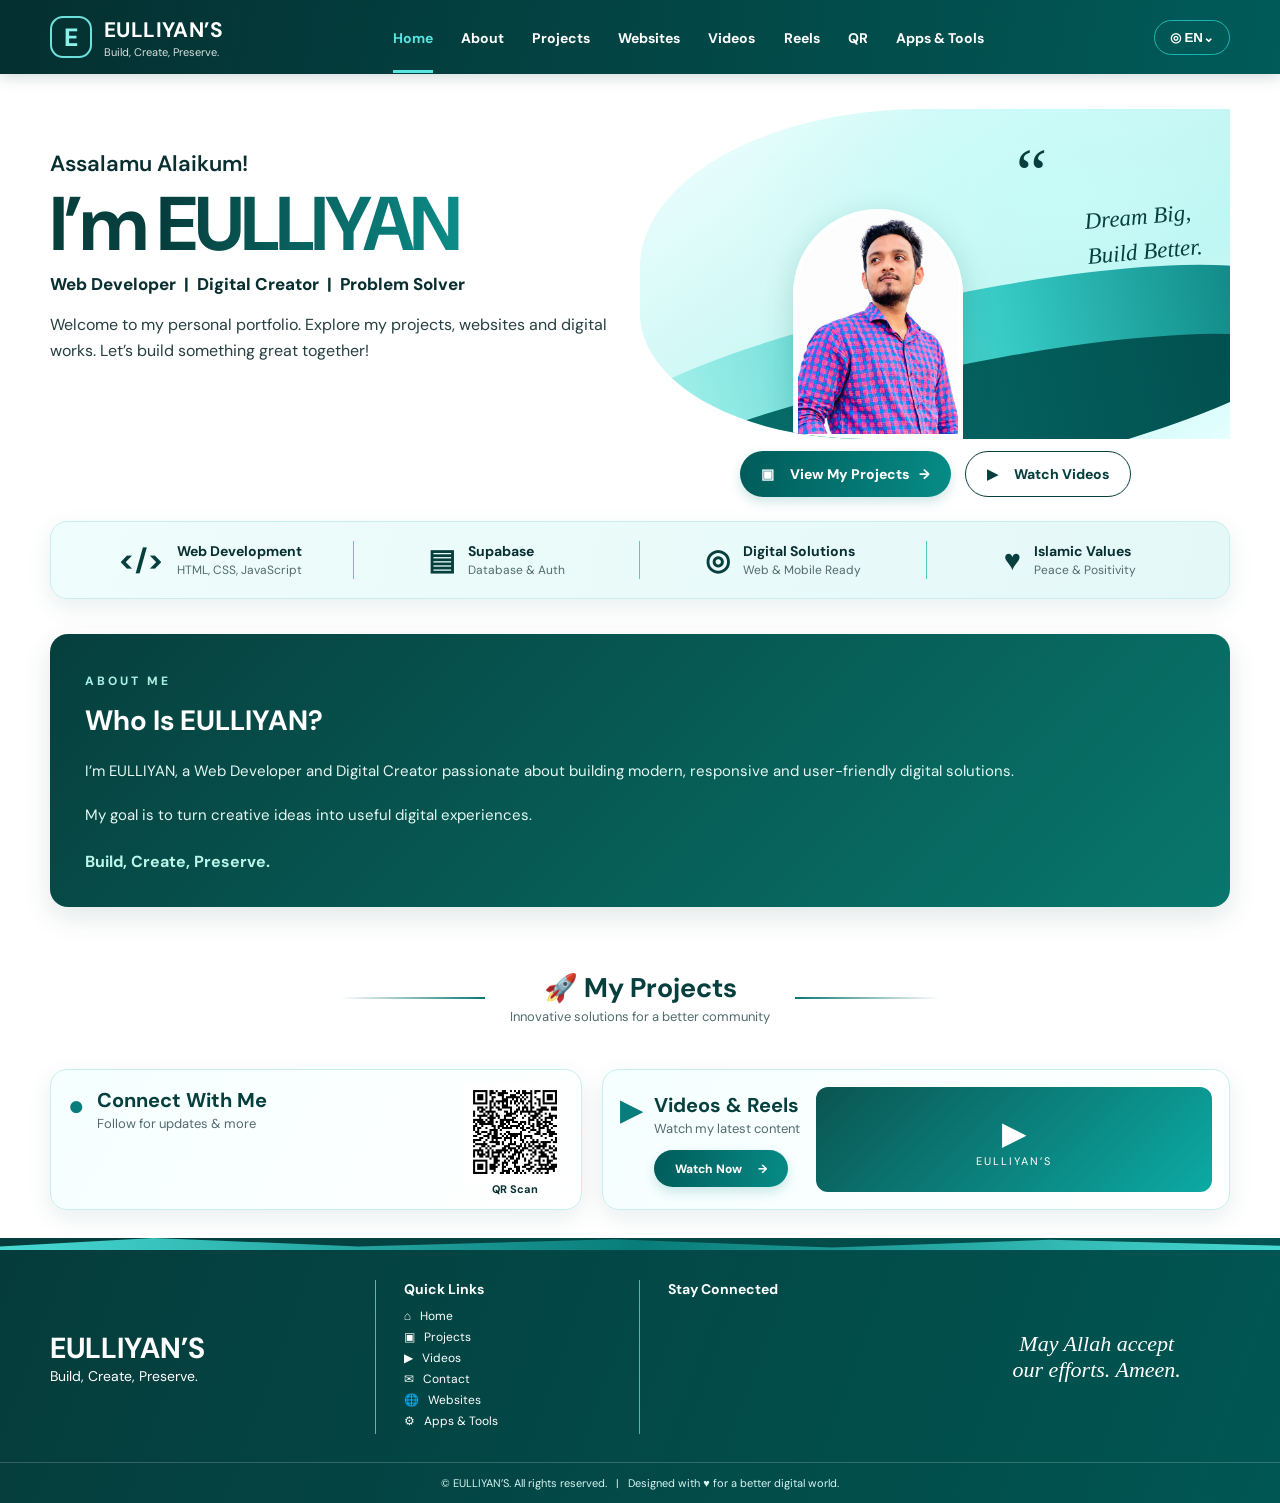
<file: index.html>
<!doctype html>
<html lang="en">
<head>
  <meta charset="utf-8">
  <meta name="viewport" content="width=device-width, initial-scale=1">
  <meta name="theme-color" content="#063f3d">
  <meta name="description" content="EULLIYAN’S — Build, Create, Preserve. Personal portfolio and digital projects.">
  <title>EULLIYAN’S | Personal Portfolio</title>
  <link rel="preconnect" href="https://fonts.googleapis.com">
  <link rel="preconnect" href="https://fonts.gstatic.com" crossorigin>
  <link href="https://fonts.googleapis.com/css2?family=DM+Sans:wght@400;500;600;700;800&display=swap" rel="stylesheet">
  <link rel="stylesheet" href="style.css">
</head>
<body>
  <header class="site-header">
    <a class="brand" href="#home" aria-label="EULLIYAN’S home">
      <span class="brand-mark">E</span>
      <span><strong>EULLIYAN’S</strong><small>Build, Create, Preserve.</small></span>
    </a>
    <button class="menu-toggle" id="menuToggle" aria-label="Open navigation" aria-expanded="false">☰</button>
    <nav class="main-nav" id="mainNav">
      <a class="active" href="#home" data-i18n="home">Home</a>
      <a href="about.html" data-i18n="about">About</a>
      <a href="projects.html" data-i18n="projects">Projects</a>
      <a href="websites.html" data-i18n="websites">Websites</a>
      <a href="videos.html" data-i18n="videos">Videos</a>
      <a href="reels.html" data-i18n="reels">Reels</a>
      <a href="qr.html">QR</a>
      <a href="apps.html">Apps & Tools</a>
    </nav>
    <button class="language-button" type="button" aria-label="Language selector">◎ <span>EN</span>⌄</button>
  </header>

  <main>
    <section class="hero section-wrap" id="home">
      <div class="hero-copy">
        <p class="eyebrow" data-i18n="greeting">Assalamu Alaikum!</p>
        <h1>I’m <span data-profile="displayName">EULLIYAN</span></h1>
        <p class="roles" data-profile="roles" data-i18n="roles">Web Developer&nbsp; | &nbsp;Digital Creator&nbsp; | &nbsp;Problem Solver</p>
        <p class="intro" data-profile="intro" data-i18n="intro">Welcome to my personal portfolio. Explore my projects, websites and digital works. Let’s build something great together!</p>
        
      </div>
      <div class="hero-art" aria-label="Decorative teal gradient waves">
        <div class="quote-mark">“</div>
        <p class="hero-quote" data-i18n="heroQuote">Dream Big,<br>Build Better.</p>
        <div class="portrait-placeholder">
  <img src="eulliyans-profile.png" alt="EULLIYAN Profile Photo">
</div>
      </div>
      <div class="hero-actions">
          <a class="button button-primary" href="#projects">▣ &nbsp; <span data-i18n="viewProjects">View My Projects</span> <span>→</span></a>
          <a class="button button-outline" href="#media">▶ &nbsp; <span data-i18n="watchVideos">Watch Videos</span></a>
        </div>
    </section>

    <section class="skills-strip section-wrap" id="about" aria-label="Skills and values">
  <article><span class="skill-icon">&lt;/&gt;</span><div><strong data-i18n="skillWeb">Web Development</strong><small data-i18n="skillTech">HTML, CSS, JavaScript</small></div></article>
  <article><span class="skill-icon">▤</span><div><strong data-i18n="skillSupabase">Supabase</strong><small data-i18n="skillDatabase">Database &amp; Auth</small></div></article>
  <article><span class="skill-icon">◎</span><div><strong data-i18n="skillSolutions">Digital Solutions</strong><small data-i18n="skillMobile">Web &amp; Mobile Ready</small></div></article>
  <article><span class="skill-icon">♥</span><div><strong data-i18n="skillValues">Islamic Values</strong><small data-i18n="skillPeace">Peace &amp; Positivity</small></div></article>
</section>

    <section class="about-section section-wrap" id="about-me">
      <div class="about-content">
        <span class="about-label" data-i18n="aboutMe">ABOUT ME</span>
<h2 data-i18n="who">Who Is EULLIYAN?</h2>
<p data-profile="bio" data-i18n="bio">
          I’m EULLIYAN, a Web Developer and Digital Creator passionate about building modern, responsive and user-friendly digital solutions.
        </p>
        <p data-i18n="goal">My goal is to turn creative ideas into useful digital experiences.</p>
        <strong data-i18n="motto">Build, Create, Preserve.</strong>
      </div>
    </section>

    
    <section class="projects-section section-wrap" id="projects">
      <div class="section-heading">
        <span></span>
        <div>
          <h2><span>🚀</span> <span data-i18n="myProjects">My Projects</span></h2>
          <p data-i18n="projectSubtitle">Innovative solutions for a better community</p>
        </div>
        <span></span>
      </div>
      <div class="project-grid" id="projectGrid"></div>
    </section>

    <section class="lower-grid section-wrap">
      <section class="connect-card" id="connect">
        <div class="connect-copy">
          <span class="large-icon">●</span>
          <div>
            <h2 data-i18n="connect">Connect With Me</h2>
            <p data-i18n="follow">Follow for updates &amp; more</p>
          </div>
        </div>
        <div class="social-links" id="socialLinks"></div>
        <div class="qr-area">
          <img src="eulliyans-portfolio-qr.png" alt="Portfolio QR" width="100" style="display:block;">
          <small style="display:block; text-align:center;" data-i18n="scanQR">QR Scan</small>
        </div>
      </section>

      <section class="media-card" id="media">
        <div class="media-copy">
          <span class="play-icon">▶</span>
          <div>
            <h2 data-i18n="mediaTitle">Videos &amp; Reels</h2>
            <p data-i18n="mediaSubtitle">Watch my latest content</p>
            <a class="button button-primary" data-link="videos" href="#media">
              <span data-i18n="watchNow">Watch Now</span>&nbsp; →
            </a>
          </div>
        </div>
        <div class="media-preview"><span>▶</span><small>EULLIYAN’S</small></div>
      </section>
    </section>
  </main>

  <footer class="site-footer" id="websites">
    <div class="footer-main section-wrap">
      <div class="footer-brand">
        <strong>EULLIYAN’S</strong>
        <span data-i18n="motto">Build, Create, Preserve.</span>
      </div>
      <div>
        <h3 data-i18n="quickLinks">Quick Links</h3>
        <a href="#home">⌂ &nbsp; <span data-i18n="home">Home</span></a>
        <a href="#projects">▣ &nbsp; <span data-i18n="projects">Projects</span></a>
        <a href="#media">▶ &nbsp; <span data-i18n="videos">Videos</span></a>
        <a href="#connect">✉ &nbsp; <span data-i18n="contact">Contact</span></a>
        <a href="websites.html">🌐 &nbsp; <span data-i18n="websites">Websites</span></a>
        <a href="apps.html">⚙ &nbsp; Apps & Tools</a>
      </div>
      <div>
        <h3 data-i18n="stayConnected">Stay Connected</h3>
        <div class="footer-social" id="footerSocial"></div>
      </div>
      <p class="footer-dua">
        <span data-i18n="duaLine1">May Allah accept</span><br>
        <span data-i18n="duaLine2">our efforts. Ameen.</span>
      </p>
    </div>
    <div class="copyright">
      © <span id="year"></span> EULLIYAN’S.
      <span data-i18n="rights">All rights reserved.</span>
      &nbsp; | &nbsp;
      <span data-i18n="designed">Designed with ♥ for a better digital world.</span>
    </div>
  </footer>

  <script src="data.js"></script>
<script src="https://eulliyans.github.io/eulliyans-language-system/eulliyans-language.js"></script>
<script src="languages/portfolio-dictionary.js"></script>
<script src="script.js"></script>
</body>
</html>
</file>
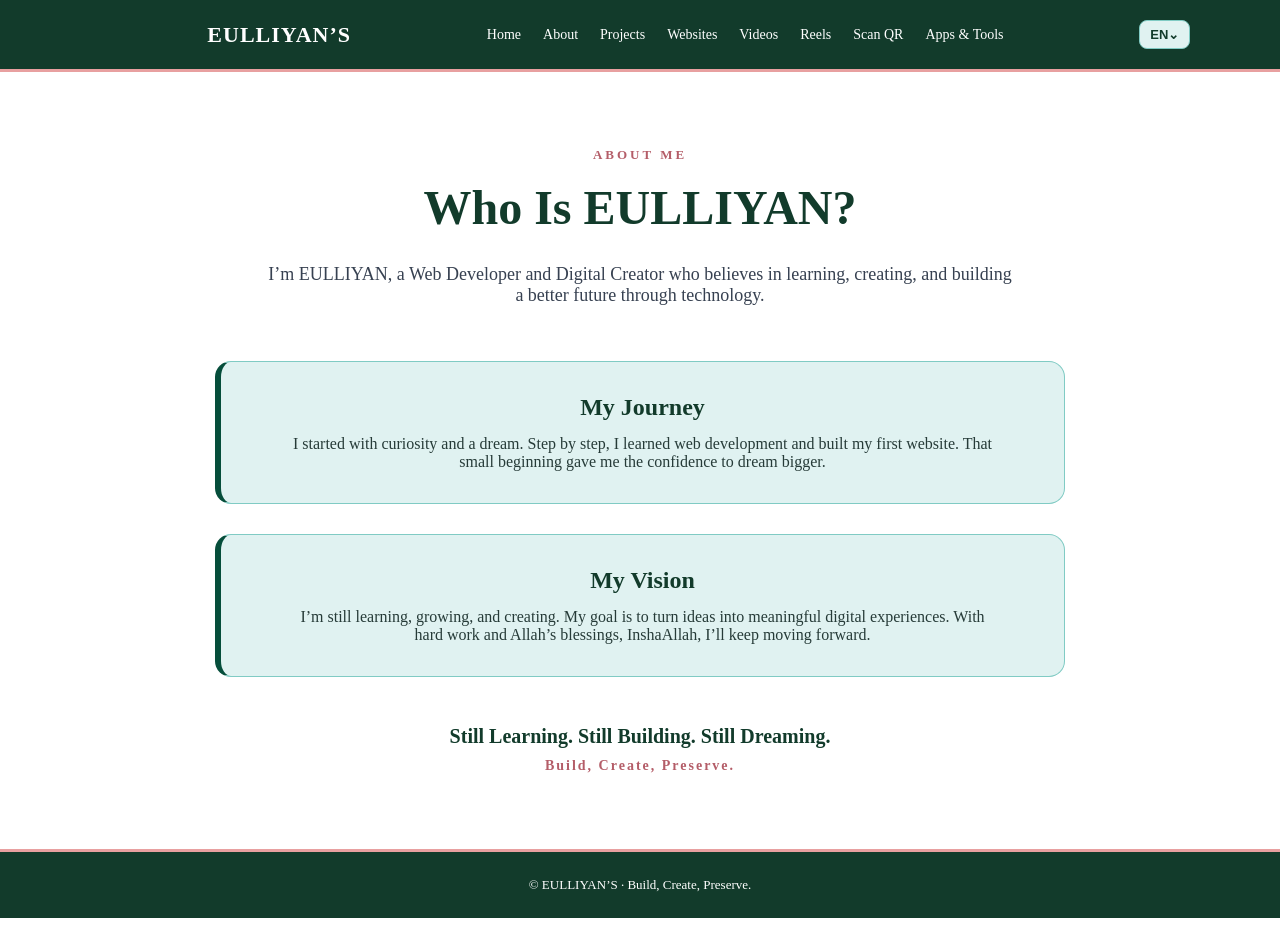
<file: about.html>
<!DOCTYPE html>
<html lang="en" dir="ltr">
<head>
  <!-- =====================================
       01. PAGE INFORMATION
       STATUS: ACTIVE
  ====================================== -->
  <meta charset="UTF-8">
  <meta name="viewport" content="width=device-width, initial-scale=1.0">

  <title>About Me | EULLIYAN</title>

  <meta
    name="description"
    content="Learn about EULLIYAN, a Web Developer and Digital Creator."
  >

  <!-- =====================================
       02. SHARED STYLES
       STATUS: ACTIVE
  ====================================== -->
  <link rel="stylesheet" href="common.css">
</head>

<body>

  <!-- =====================================
       03. SHARED PAGE ROOT
       STATUS: ACTIVE
  ====================================== -->
  <div id="page-root"></div>

  <!-- =====================================
       04. CORE LANGUAGE ENGINE
       STATUS: ACTIVE
  ====================================== -->
  <script src="https://eulliyans.github.io/eulliyans-language-system/eulliyans-language.js"></script>

  <!-- =====================================
       05. PORTFOLIO LANGUAGE DICTIONARY
       STATUS: ACTIVE
  ====================================== -->
  <script src="languages/portfolio-dictionary.js"></script>

  <!-- =====================================
       06. SHARED PAGE SYSTEM
       STATUS: ACTIVE
  ====================================== -->
  <script src="page-system.js"></script>

</body>
</html>
</file>
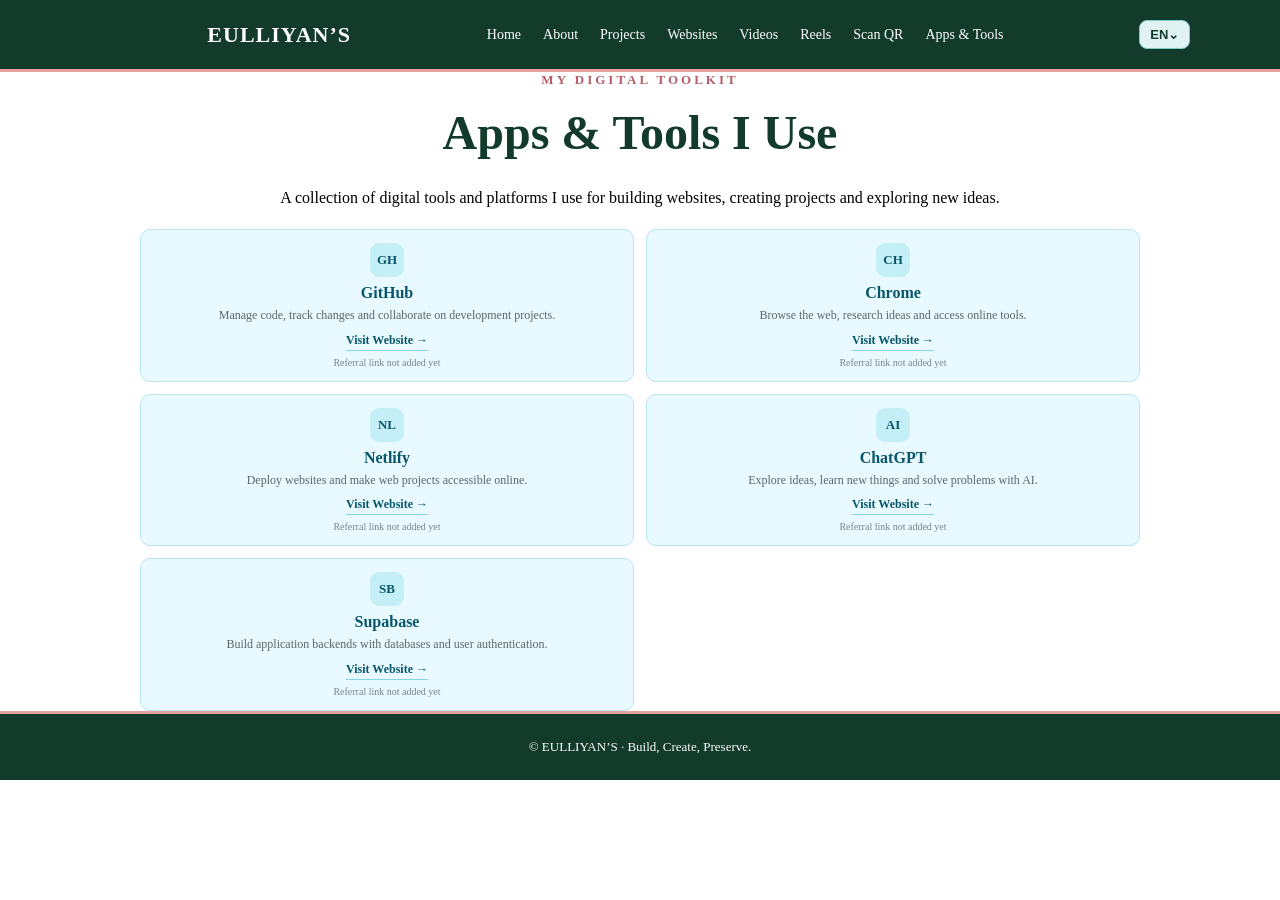
<file: apps.html>
<!DOCTYPE html>
<html lang="en" dir="ltr">
<head>
  <!-- =====================================
       01. PAGE INFORMATION
  ====================================== -->
  <meta charset="UTF-8">
  <meta name="viewport" content="width=device-width, initial-scale=1.0">

  <title>Apps & Tools | EULLIYAN</title>

  <meta
    name="description"
    content="Explore the apps and digital tools used by EULLIYAN."
  >

  <!-- =====================================
       02. SHARED STYLES
  ====================================== -->
  <link rel="stylesheet" href="common.css?v=20261122">
</head>

<body>

  <!-- =====================================
       03. SHARED PAGE ROOT
  ====================================== -->
  <div id="page-root"></div>

  <!-- =====================================
       04. CORE LANGUAGE ENGINE
  ====================================== -->
  <script src="https://eulliyans.github.io/eulliyans-language-system/eulliyans-language.js"></script>

  <!-- =====================================
       05. PORTFOLIO LANGUAGE DICTIONARY
  ====================================== -->
  <script src="languages/portfolio-dictionary.js"></script>

  <!-- =====================================
       06. SHARED PAGE SYSTEM
  ====================================== -->
  <script src="page-system.js"></script>

</body>
</html>
</file>
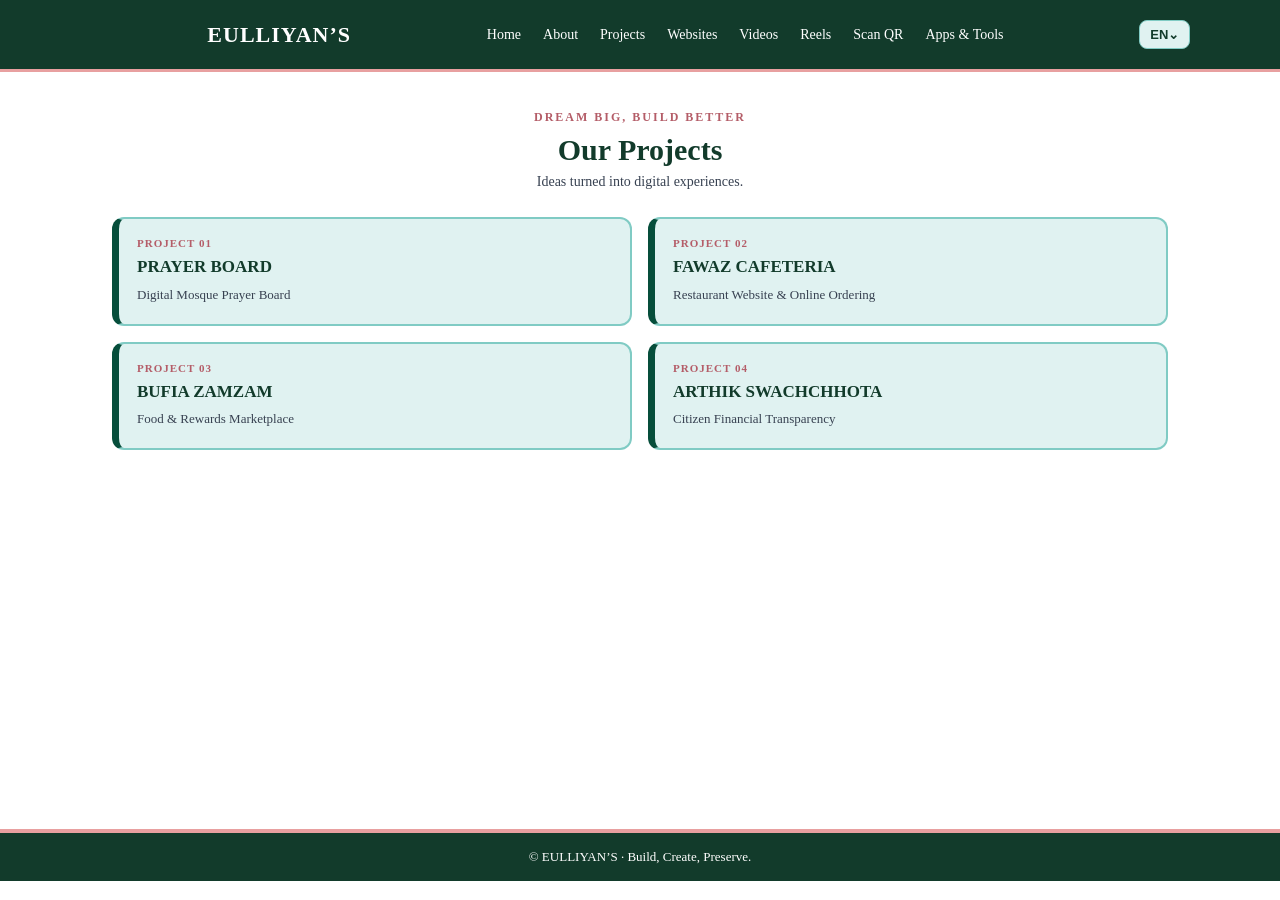
<file: projects.html>
<!DOCTYPE html>
<html lang="en" dir="ltr">
<head>
  <!-- =====================================
       01. PAGE INFORMATION
       STATUS: ACTIVE
  ====================================== -->
  <meta charset="UTF-8">
  <meta name="viewport" content="width=device-width, initial-scale=1.0">

  <title>Our Projects | EULLIYAN’S</title>

  <!-- =====================================
       02. SHARED STYLES
       STATUS: ACTIVE
  ====================================== -->
  <link rel="stylesheet" href="common.css">
</head>

<body>

  <!-- =====================================
       03. SHARED PAGE ROOT
       STATUS: ACTIVE
  ====================================== -->
  <div id="page-root"></div>

  <!-- =====================================
       04. CORE LANGUAGE ENGINE
       STATUS: ACTIVE
  ====================================== -->
  <script src="https://eulliyans.github.io/eulliyans-language-system/eulliyans-language.js"></script>

  <!-- =====================================
       05. PORTFOLIO LANGUAGE DICTIONARY
       STATUS: ACTIVE
  ====================================== -->
  <script src="languages/portfolio-dictionary.js"></script>

  <!-- =====================================
       06. SHARED PAGE SYSTEM
       STATUS: ACTIVE
  ====================================== -->
  <script src="page-system.js"></script>

</body>
</html>
</file>
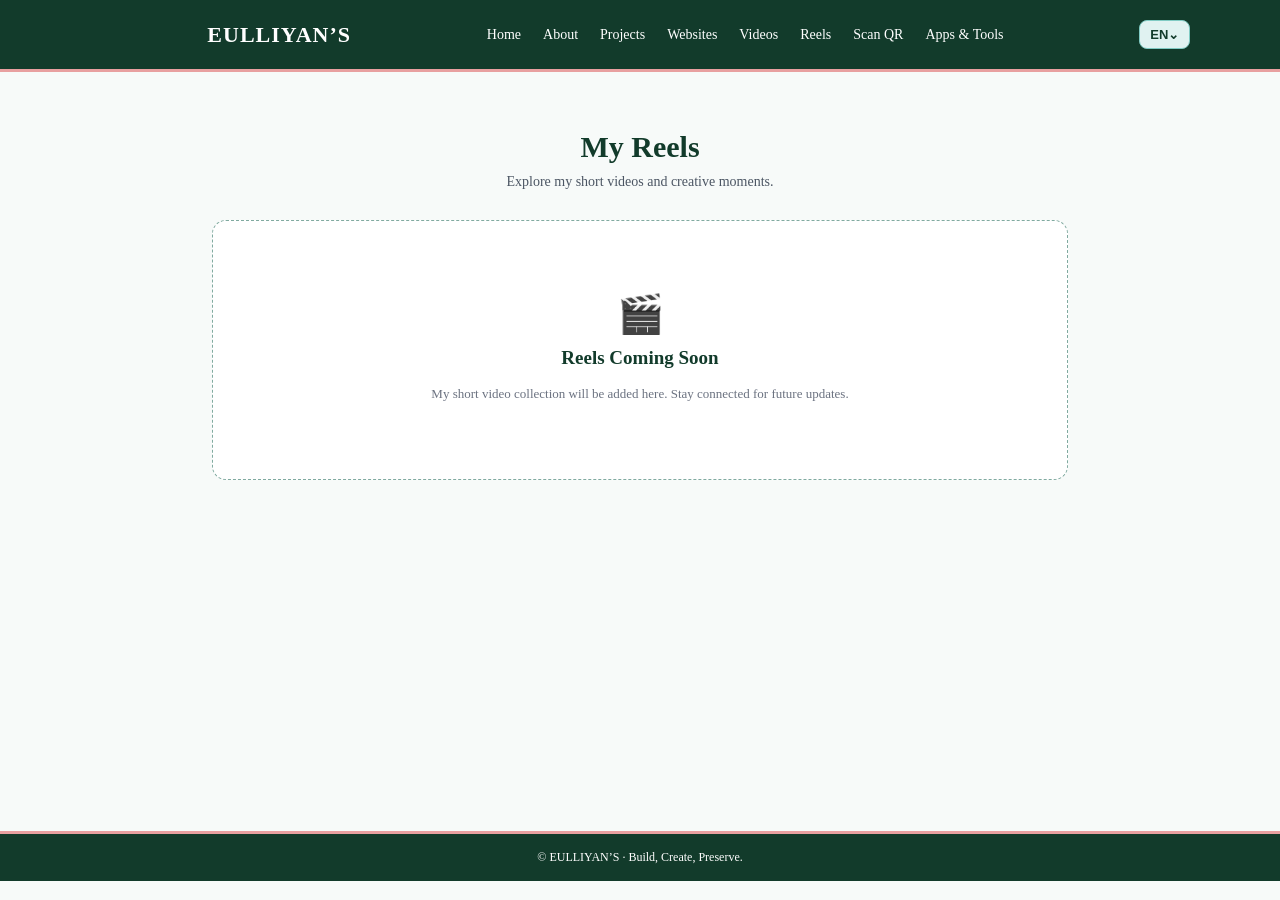
<file: reels.html>
<!DOCTYPE html>
<html lang="en" dir="ltr">
<head>
  <!-- =====================================
       01. PAGE INFORMATION
       STATUS: ACTIVE
  ====================================== -->
  <meta charset="UTF-8">
  <meta name="viewport" content="width=device-width, initial-scale=1.0">

  <title>Reels | EULLIYAN’S</title>

  <!-- =====================================
       02. SHARED STYLES
       STATUS: ACTIVE
  ====================================== -->
  <link rel="stylesheet" href="common.css">
</head>

<body>

  <!-- =====================================
       03. SHARED PAGE ROOT
       STATUS: ACTIVE
  ====================================== -->
  <div id="page-root"></div>

  <!-- =====================================
       04. CORE LANGUAGE ENGINE
       STATUS: ACTIVE
  ====================================== -->
  <script src="https://eulliyans.github.io/eulliyans-language-system/eulliyans-language.js"></script>

  <!-- =====================================
       05. PORTFOLIO LANGUAGE DICTIONARY
       STATUS: ACTIVE
  ====================================== -->
  <script src="languages/portfolio-dictionary.js"></script>

  <!-- =====================================
       06. SHARED PAGE SYSTEM
       STATUS: ACTIVE
  ====================================== -->
  <script src="page-system.js"></script>

</body>
</html>
</file>
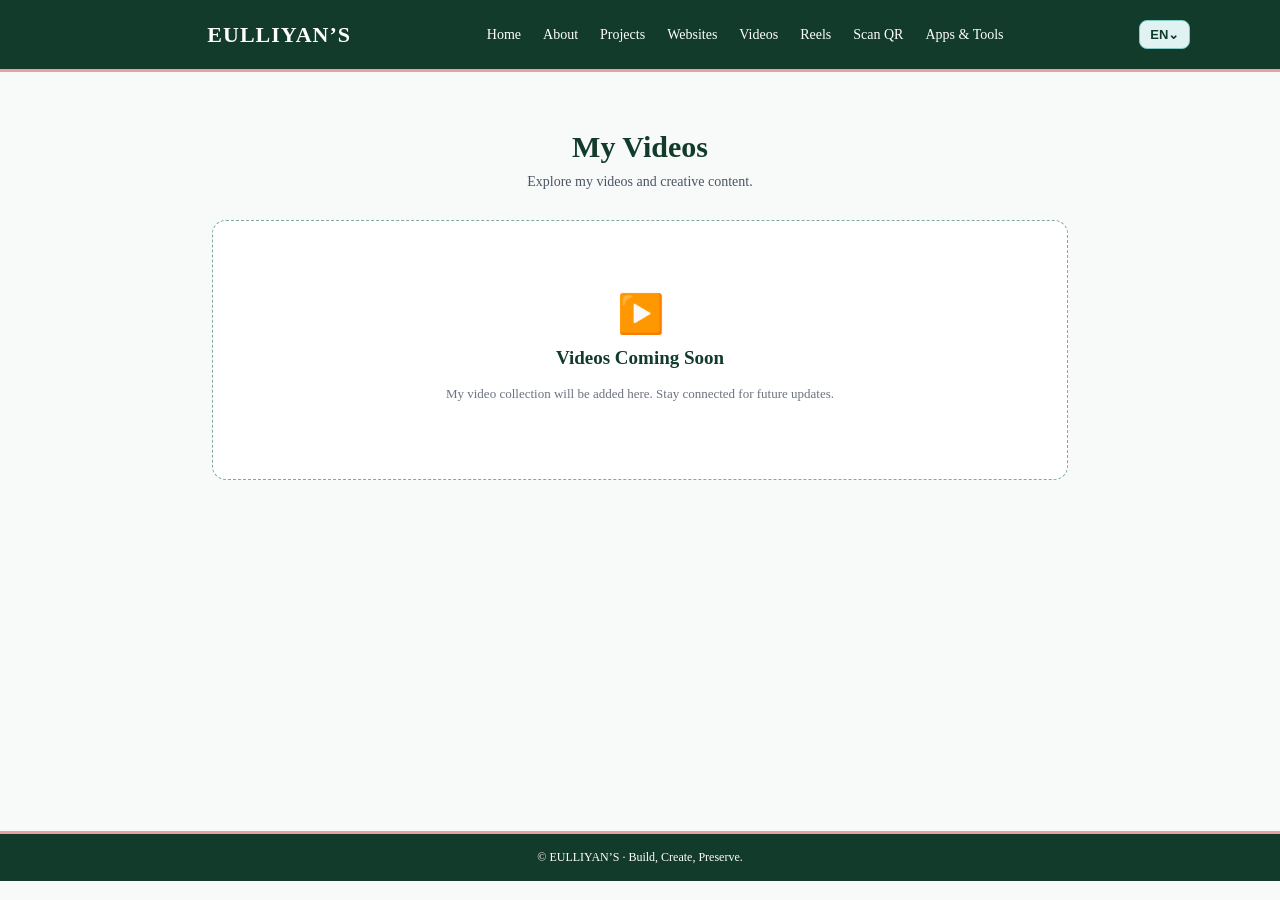
<file: videos.html>
<!DOCTYPE html>
<html lang="en" dir="ltr">
<head>
  <!-- =====================================
       01. PAGE INFORMATION
       STATUS: ACTIVE
  ====================================== -->
  <meta charset="UTF-8">
  <meta name="viewport" content="width=device-width, initial-scale=1.0">

  <title>Videos | EULLIYAN’S</title>

  <!-- =====================================
       02. SHARED STYLES
       STATUS: ACTIVE
  ====================================== -->
  <link rel="stylesheet" href="common.css">
</head>

<body>

  <!-- =====================================
       03. SHARED PAGE ROOT
       STATUS: ACTIVE
  ====================================== -->
  <div id="page-root"></div>

  <!-- =====================================
       04. CORE LANGUAGE ENGINE
       STATUS: ACTIVE
  ====================================== -->
  <script src="https://eulliyans.github.io/eulliyans-language-system/eulliyans-language.js"></script>

  <!-- =====================================
       05. PORTFOLIO LANGUAGE DICTIONARY
       STATUS: ACTIVE
  ====================================== -->
  <script src="languages/portfolio-dictionary.js"></script>

  <!-- =====================================
       06. SHARED PAGE SYSTEM
       STATUS: ACTIVE
  ====================================== -->
  <script src="page-system.js"></script>

</body>
</html>
</file>
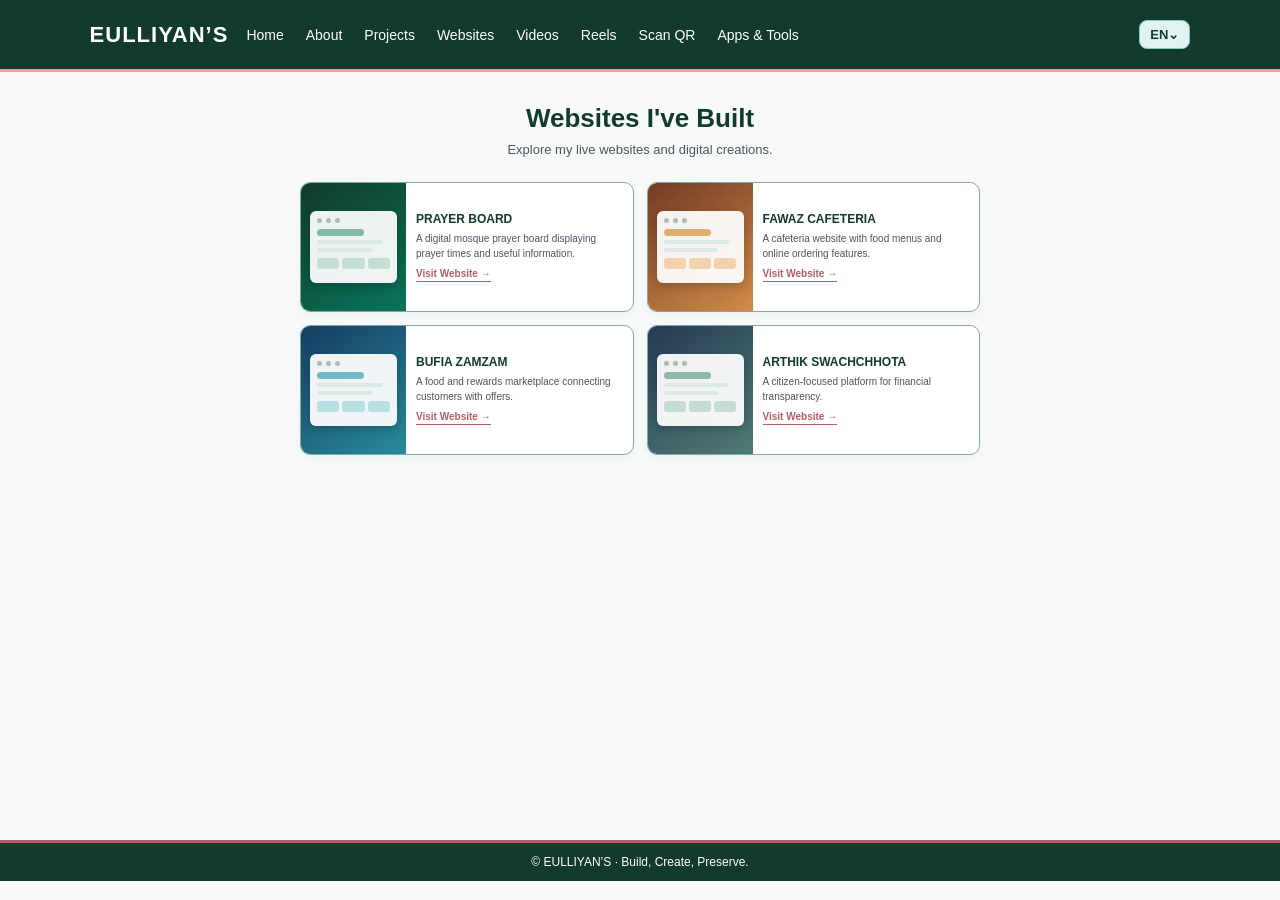
<file: websites.html>
<!DOCTYPE html>
<html lang="en" dir="ltr">
<head>
  <!-- =====================================
       01. PAGE INFORMATION
       STATUS: ACTIVE
  ====================================== -->
  <meta charset="UTF-8">
  <meta name="viewport" content="width=device-width, initial-scale=1.0">

  <title>Websites | EULLIYAN’S</title>

  <!-- =====================================
       02. SHARED STYLES
       STATUS: ACTIVE
  ====================================== -->
  <link rel="stylesheet" href="common.css">
</head>

<body>

  <!-- =====================================
       03. SHARED PAGE ROOT
       STATUS: ACTIVE
  ====================================== -->
  <div id="page-root"></div>

  <!-- =====================================
       04. CORE LANGUAGE ENGINE
       STATUS: ACTIVE
  ====================================== -->
  <script src="https://eulliyans.github.io/eulliyans-language-system/eulliyans-language.js"></script>

  <!-- =====================================
       05. PORTFOLIO LANGUAGE DICTIONARY
       STATUS: ACTIVE
  ====================================== -->
  <script src="languages/portfolio-dictionary.js"></script>

  <!-- =====================================
       06. SHARED PAGE SYSTEM
       STATUS: ACTIVE
  ====================================== -->
  <script src="page-system.js"></script>

</body>
</html>
</file>
<file: style.css>
/* ========================================
   1. ROOT & GLOBAL STYLES
======================================== */

:root {
  --deep: #063f3d;
  --deep-2: #052f30;
  --teal: #087d7b;
  --cyan: #39d5d2;
  --mint: #e9fbfa;
  --ink: #092f31;
  --muted: #526b6c;
  --line: #c9eeee;
  --white: #fff;
  --shadow: 0 8px 24px rgba(5,75,75,.09);
  --radius: 20px;
}

* {
  box-sizing: border-box;
}

html {
  scroll-behavior: smooth;
  scroll-padding-top: 90px;
}

body {
  margin: 0;
  background: #fff;
  color: var(--ink);
  font-family: "DM Sans", Arial, sans-serif;
}

a {
  color: inherit;
  text-decoration: none;
}

.section-wrap {
  width: min(1180px, calc(100% - 52px));
  margin-inline: auto;
}


/* ========================================
   2. HEADER & NAVIGATION
======================================== */

.site-header {
  height: 74px;
  padding: 0 max(26px, calc((100vw - 1180px) / 2));
  display: flex;
  align-items: center;
  justify-content: space-between;
  gap: 24px;
  background: linear-gradient(100deg, var(--deep-2), #005b59);
  color: #fff;
  position: sticky;
  top: 0;
  z-index: 20;
  box-shadow: 0 3px 14px #003b3b30;
}

.brand {
  display: flex;
  align-items: center;
  gap: 12px;
  white-space: nowrap;
}

.brand-mark {
  width: 42px;
  height: 42px;
  border: 2px solid #6de2dd;
  border-radius: 13px;
  display: grid;
  place-items: center;
  font-size: 25px;
  font-weight: 800;
  color: #8af1eb;
}

.brand strong {
  display: block;
  font-size: 21px;
  letter-spacing: .4px;
}

.brand small {
  display: block;
  font-size: 11px;
  opacity: .85;
  margin-top: 1px;
}

.main-nav {
  display: flex;
  align-items: center;
  gap: clamp(13px, 2.2vw, 30px);
}

.main-nav a {
  font-size: 14px;
  font-weight: 700;
  padding: 27px 0 23px;
  border-bottom: 3px solid transparent;
}

.main-nav a:hover,
.main-nav a.active {
  color: #57e5df;
  border-color: #57e5df;
}

.language-button {
  background: transparent;
  color: #fff;
  border: 1px solid #1ab8b4;
  border-radius: 24px;
  padding: 9px 15px;
  font-weight: 700;
  white-space: nowrap;
}

.menu-toggle {
  display: none;
  background: none;
  border: 0;
  color: #fff;
  font-size: 27px;
}


/* ========================================
   3. HOME HERO SECTION
======================================== */

.hero {
  min-height: 365px;
  display: grid;
  grid-template-columns: 1fr 1fr;
  align-items: center;
  position: relative;
  overflow: hidden;
  padding-top: 35px;
  padding-bottom: 24px;
}
.hero > .hero-actions {
  grid-column: 2;
  grid-row: 2;
  justify-content: center;
  align-self: start;
  margin-top: 12px;
}
.hero-copy {
  position: relative;
  z-index: 2;
  padding: 16px 0 30px;
}

.eyebrow {
  font-size: 22px;
  font-weight: 600;
  margin: 0 0 8px;
}

.hero h1 {
  font-size: clamp(48px, 6vw, 76px);
  line-height: 1.02;
  letter-spacing: -3px;
  margin: 0 0 10px;
  color: var(--deep);
}

.hero h1 span {
  background: linear-gradient(90deg, #063c3b, #0c8c88);
  background-clip: text;
  color: transparent;
}

.roles {
  font-size: 17px;
  font-weight: 800;
  margin: 0 0 17px;
}

.intro {
  max-width: 560px;
  line-height: 1.6;
  color: #263f40;
  margin: 0 0 22px;
}

.hero-actions {
  display: flex;
  gap: 14px;
  flex-wrap: wrap;
}


/* ========================================
   4. BUTTONS
======================================== */

.button {
  min-height: 46px;
  padding: 0 21px;
  border-radius: 28px;
  display: inline-flex;
  align-items: center;
  justify-content: center;
  gap: 10px;
  font-size: 14px;
  font-weight: 800;
  transition: .2s;
}

.button:hover {
  transform: translateY(-2px);
  box-shadow: var(--shadow);
}

.button-primary {
  background: linear-gradient(100deg, #005b59, #078c87);
  color: #fff;
  box-shadow: 0 5px 12px #007c7830;
}

.button-outline {
  border: 1.5px solid var(--deep);
  color: var(--deep);
  background: #fff;
}


/* ========================================
   5. HERO PROFILE & QUOTE
======================================== */

.hero-art {
  height: 330px;
  position: relative;
  align-self: stretch;
  border-radius: 48% 0 0 38%;
  background:
    radial-gradient(ellipse at 70% 25%, #c6fbf8 0, transparent 54%),
    linear-gradient(145deg, #f0ffff, #b9f3ef 70%, #e5ffff);
  overflow: hidden;
}

.hero-art:before,
.hero-art:after {
  content: "";
  position: absolute;
  left: -8%;
  width: 120%;
  height: 130px;
  border-radius: 50%;
  transform: rotate(-12deg);
}

.hero-art:before {
  bottom: 12px;
  background: linear-gradient(90deg, #b9f7f2, #35c9c4 60%, #087b79);
}

.hero-art:after {
  bottom: -45px;
  background: linear-gradient(90deg, #0a7774, #004d4c);
  height: 115px;
}

.quote-mark {
  position: absolute;
  right: 31%;
  top: 25px;
  font-size: 70px;
  color: var(--deep);
  font-family: Georgia;
}

.hero-quote {
  position: absolute;
  right: 5%;
  top: 68px;
  z-index: 2;
  font-family: Georgia, serif;
  font-style: italic;
  font-size: 23px;
  line-height: 1.5;
  color: var(--deep);
  transform: rotate(-5deg);
  max-width: 230px;
   white-space: pre-line;
}

.portrait-placeholder {
  position: absolute;
  z-index: 3;
  bottom: 0;
  left: 26%;
  width: 170px;
  height: 230px;
  border-radius: 100px 100px 0 0;
  background: linear-gradient(145deg, #fff, #cce8e7);
  border: 5px solid #fff;
  box-shadow: 0 8px 30px #075b5230;
  display: grid;
  place-items: center;
  color: #4b8582;
  font-weight: 800;
  text-align: center;
  letter-spacing: 2px;
}

.portrait-placeholder img {
  width: 100%;
  height: 100%;
  object-fit: cover;
  object-position: center top;
  border-radius: inherit;
  display: block;
}


/* ========================================
   6. SKILLS SECTION
======================================== */

.skills-strip {
  display: grid;
  grid-template-columns: repeat(4, 1fr);
  background: linear-gradient(100deg, #effdfc, #e4f8f7);
  border: 1px solid var(--line);
  border-radius: 17px;
  padding: 19px 16px;
  box-shadow: var(--shadow);
  position: relative;
  z-index: 4;
}

.skills-strip article {
  display: flex;
  align-items: center;
  justify-content: center;
  gap: 13px;
  padding: 0 12px;
  border-right: 1px solid #52c9c5;
}

.skills-strip article:last-child {
  border: 0;
}

.skill-icon {
  font-size: 29px;
  color: var(--deep);
  font-weight: 800;
}

.skills-strip strong,
.skills-strip small {
  display: block;
}

.skills-strip strong {
  font-size: 14px;
}

.skills-strip small {
  font-size: 12px;
  color: var(--muted);
  margin-top: 2px;
}


/* ========================================
   7. PROJECTS SECTION
======================================== */

.projects-section {
  padding-top: 28px;
  padding-bottom: 24px;
}

.section-heading {
  display: flex;
  align-items: center;
  justify-content: center;
  gap: 25px;
  text-align: center;
  margin-bottom: 18px;
}

.section-heading > span {
  height: 2px;
  width: 145px;
  background: linear-gradient(90deg, transparent, #0b7773);
}

.section-heading > span:last-child {
  transform: rotate(180deg);
}

.section-heading h2 {
  font-size: 27px;
  margin: 0;
  color: var(--deep);
}

.section-heading p {
  font-size: 13px;
  margin: 3px 0 0;
  color: var(--muted);
}

.project-grid {
  display: grid;
  grid-template-columns: repeat(4, minmax(0, 1fr));
  grid-auto-rows: 1fr;
  align-items: stretch;
  gap: 17px;
}

.project-card {
  overflow: hidden;
  border: 1px solid var(--line);
  border-radius: 17px;
  background: linear-gradient(150deg, #fff, #f3fcfb);
  box-shadow: var(--shadow);
  text-align: center;
  display: flex;
  flex-direction: column;
  min-width: 0;
  height: 100%;
}

.project-visual {
  height: 112px;
  background: linear-gradient(135deg, #d7f7f5, #078b87);
  display: grid;
  place-items: center;
  color: #fff;
  font-size: 38px;
  font-weight: 800;
  letter-spacing: 1px;
}

.project-visual span {
  font-size: 13px;
  letter-spacing: 2px;
}

.project-content {
  padding: 8px 12px;
  display: flex;
  flex: 1;
  align-items: center;
  flex-direction: column;
}

.project-content h3 {
  font-size: 16px;
  line-height: 1.25;
  margin: 0 0 5px;
}

.project-content p {
  font-size: 11px;
  color: #385354;
  margin: 0 0 8px;
  min-height: 34px;
  flex: 1;
}

.project-content .button {
  min-height: 37px;
  padding: 0 18px;
  font-size: 12px;
  margin-top: 0;
}


/* ========================================
   8. CONNECT & MEDIA SECTION
======================================== */

.lower-grid {
  display: grid;
  grid-template-columns: 1fr 1.18fr;
  gap: 20px;
  padding: 2px 0 28px;
}

.connect-card,
.media-card {
  min-height: 140px;
  border: 1px solid var(--line);
  border-radius: 17px;
  background: linear-gradient(120deg, #f5ffff, #fff);
  box-shadow: var(--shadow);
  padding: 17px;
  display: flex;
  align-items: center;
  gap: 16px;
}

.connect-card {
  position: relative;
  padding-right: 115px;
  display: block;
}

.connect-copy,
.media-copy {
  display: flex;
  align-items: flex-start;
  gap: 12px;
}

.large-icon,
.play-icon {
  font-size: 28px;
  color: var(--teal);
  font-weight: 800;
}

.connect-card h2,
.media-card h2 {
  font-size: 20px;
  margin: 0 0 2px;
  color: var(--deep);
}

.connect-card p,
.media-card p {
  font-size: 13px;
  color: var(--muted);
  margin: 0 0 13px;
}

.social-links,
.footer-social {
  display: flex;
  gap: 10px;
  flex-wrap: wrap;
}

.social-link {
  width: 36px;
  height: 36px;
  border-radius: 50%;
  display: grid;
  place-items: center;
  background: var(--deep);
  color: #fff;
  font-size: 12px;
  font-weight: 800;
}

.qr-area {
  position: absolute;
  right: 16px;
  top: 12px;
  text-align: center;
}

.qr-placeholder {
  width: 82px;
  height: 82px;
  border: 5px solid #fff;
  outline: 1px solid var(--line);
  background: repeating-conic-gradient(#0a3434 0 25%, #fff 0 50%) 0/12px 12px;
  display: grid;
  place-items: center;
  font-size: 0;
}

.qr-area small {
  font-size: 11px;
  font-weight: 700;
}

.media-card {
  justify-content: space-between;
}

.media-copy {
  min-width: 180px;
}

.media-copy .button {
  min-height: 37px;
  font-size: 12px;
}

.media-preview {
  height: 105px;
  flex: 1;
  min-width: 110px;
  border-radius: 12px;
  background: linear-gradient(135deg, #0a5552, #0caaa4);
  display: flex;
  flex-direction: column;
  align-items: center;
  justify-content: center;
  color: #fff;
}

.media-preview span {
  font-size: 32px;
}

.media-preview small {
  font-size: 11px;
  letter-spacing: 2px;
}


/* ========================================
   9. FOOTER
======================================== */

.site-footer {
  background: linear-gradient(110deg, #053c3b, #005653);
  color: #fff;
  position: relative;
}

.site-footer:before {
  content: "";
  display: block;
  height: 12px;
  background: linear-gradient(90deg, #48d9d3, #087c79, #48d9d3);
  clip-path: polygon(
    0 70%, 12% 0, 28% 70%, 48% 10%,
    65% 80%, 82% 15%, 100% 65%,
    100% 100%, 0 100%
  );
}

.footer-main {
  display: grid;
  grid-template-columns: 1.1fr .7fr 1fr .9fr;
  gap: 28px;
  padding-top: 30px;
  padding-bottom: 28px;
}

.footer-brand {
  display: flex;
  flex-direction: column;
  justify-content: center;
  border-right: 1px solid #50b9b4;
}

.footer-brand strong {
  font-size: 29px;
}

.footer-brand span {
  font-size: 14px;
}

.footer-main h3 {
  font-size: 14px;
  margin: 0 0 10px;
}

.footer-main > div:nth-child(2) a {
  display: block;
  font-size: 12px;
  margin: 5px 0;
}

.footer-main > div:nth-child(3) {
  border-left: 1px solid #50b9b4;
  padding-left: 28px;
}

.footer-dua {
  font-family: Georgia, serif;
  font-style: italic;
  font-size: 22px;
  text-align: center;
  align-self: center;
  margin: 0;
}

.footer-social .social-link {
  background: #087e7a;
  border: 1px solid #6bd8d3;
}

.copyright {
  text-align: center;
  padding: 13px 12px;
  border-top: 1px solid #ffffff30;
  font-size: 11px;
  color: #d8f5f3;
}


/* ========================================
   10. TABLET RESPONSIVE
======================================== */

@media (max-width: 900px) {

  .site-header {
    padding-inline: 22px;
  }

  .main-nav {
    gap: 13px;
  }

  .main-nav a {
    font-size: 12px;
  }

  .language-button {
    padding: 8px 10px;
  }

  .hero h1 {
    font-size: 58px;
  }

  .project-grid {
    grid-template-columns: repeat(2, minmax(0, 1fr));
  }

  .footer-main {
    grid-template-columns: 1fr 1fr;
  }

  .footer-brand,
  .footer-main > div:nth-child(3) {
    border: 0;
    padding: 0;
  }

  .footer-dua {
    text-align: left;
  }
}


/* ========================================
   11. MOBILE RESPONSIVE
======================================== */

@media (max-width: 640px) {

  .section-wrap {
    width: calc(100% - 30px);
  }

  /* Header */

  .site-header {
    height: 66px;
    padding: 0 15px;
    gap: 10px;
  }

  .brand-mark {
    width: 36px;
    height: 36px;
  }

  .brand strong {
    font-size: 17px;
  }

  .brand small {
    font-size: 9px;
  }

  .menu-toggle {
    display: block;
    margin-left: auto;
  }

  .language-button {
    font-size: 12px;
    padding: 7px 9px;
  }

  .main-nav {
    display: none;
    position: absolute;
    top: 66px;
    left: 0;
    right: 0;
    background: #064643;
    padding: 10px 18px 16px;
    box-shadow: 0 10px 18px #002f2e30;
    flex-direction: column;
    align-items: stretch;
    gap: 0;
  }

  .main-nav.open {
    display: flex;
  }

  .main-nav a {
    padding: 11px 5px;
    border-bottom: 1px solid #ffffff20;
    font-size: 14px;
  }


  /* Hero */

  .hero {
    display: block;
    min-height: 0;
    padding-top: 28px;
    padding-bottom: 15px;
  }

  .hero-copy {
    padding: 0 2px 18px;
  }

  .eyebrow {
    font-size: 17px;
  }

  .hero h1 {
    font-size: clamp(43px, 13vw, 61px);
    letter-spacing: -2px;
  }

  .roles {
    font-size: 13px;
    line-height: 1.6;
  }

  .intro {
    font-size: 14px;
    line-height: 1.55;
  }

  .button {
    min-height: 42px;
    padding: 0 15px;
    font-size: 12px;
  }

  .hero-art {
    height: 205px;
    border-radius: 35px;
  }
.hero > .hero-actions {
  justify-content: center;
  margin-top: 12px;
  padding-bottom: 5px;
}
  .portrait-placeholder {
    width: 115px;
    height: 155px;
    left: 5%;
    font-size: 11px;
  }

  .quote-mark {
    right: 34%;
    top: 4px;
    font-size: 50px;
  }

  .hero-quote {
    right: 5%;
    top: 42px;
    font-size: 17px;
  }


  /* Skills */

  .skills-strip {
    grid-template-columns: 1fr 1fr;
    padding: 12px 7px;
    gap: 12px;
  }

  .skills-strip article {
    justify-content: flex-start;
    padding: 5px 8px;
    border-right: 0;
  }

  .skills-strip article:nth-child(odd) {
    border-right: 1px solid #52c9c5;
  }

  .skill-icon {
    font-size: 24px;
  }

  .skills-strip strong {
    font-size: 12px;
  }

  .skills-strip small {
    font-size: 10px;
  }


  /* Projects */

.projects-section {
  padding-top: 24px;
}

.section-heading {
  gap: 10px;
}

.section-heading > span {
  width: 35px;
}

.section-heading h2 {
  font-size: 22px;
}

.section-heading p {
  font-size: 11px;
}

.project-grid {
  grid-template-columns: 1fr 1fr;
  grid-auto-rows: 1fr;
  gap: 11px;
}

.project-visual {
  height: 80px;
  flex-shrink: 0;
}

.project-content {
  padding: 8px 8px;
}

.project-content h3 {
  font-size: 13px;
}

.project-content p {
  font-size: 11px;
  min-height: 30px;
  margin-bottom: 6px;
  flex: 1;
}

.project-content .button {
  font-size: 10px;
  padding: 0 11px;
  min-height: 30px;
}


  /* Connect & Media */

  .lower-grid {
    grid-template-columns: 1fr;
    gap: 12px;
    padding-bottom: 20px;
  }

  .connect-card {
    min-height: 132px;
    padding: 15px 105px 13px 13px;
  }

  .connect-card h2,
  .media-card h2 {
    font-size: 17px;
  }

  .connect-card p,
  .media-card p {
    font-size: 11px;
  }

  .social-links {
    gap: 7px;
  }

  .social-link {
    width: 31px;
    height: 31px;
    font-size: 10px;
  }

  .qr-area {
    right: 12px;
    top: 15px;
  }

  .qr-placeholder {
    width: 75px;
    height: 75px;
  }

  .media-card {
    min-height: 125px;
    padding: 13px;
    gap: 9px;
  }

  .media-copy {
    min-width: 0;
    gap: 8px;
  }

  .media-copy .button {
    font-size: 10px;
    padding: 0 12px;
  }

  .media-preview {
    height: 90px;
  }


  /* Footer */

  .footer-main {
    grid-template-columns: 1fr 1fr;
    gap: 20px;
    padding-top: 24px;
    padding-bottom: 22px;
  }

  .footer-brand strong {
    font-size: 22px;
  }

  .footer-brand span {
    font-size: 11px;
  }

  .footer-main h3 {
    font-size: 12px;
  }

  .footer-main > div:nth-child(2) a {
    font-size: 11px;
  }

  .footer-main > div:nth-child(3) {
    border: 0;
    padding: 0;
  }

  .footer-dua {
    font-size: 17px;
  }

  .copyright {
    font-size: 9px;
    line-height: 1.6;
  }
}


/* ========================================
   12. SMALL MOBILE RESPONSIVE
======================================== */

@media (max-width: 360px) {

  .brand strong {
    font-size: 15px;
  }

  .language-button {
    font-size: 10px;
  }

  .hero-actions {
    gap: 8px;
  }

  .button {
    padding: 0 11px;
  }

  .project-grid {
    gap: 8px;
  }

  .project-content h3 {
    font-size: 12px;
  }
}


/* ========================================
   13. ABOUT ME SECTION
======================================== */

.about-section {
  margin-top: 35px;
  margin-bottom: 35px;
}

.about-content {
  background: linear-gradient(135deg, #063f3d, #08776d);
  color: #ffffff;
  padding: 35px;
  border-radius: 18px;
  box-shadow: 0 10px 28px rgba(6, 63, 61, 0.12);
}

.about-label {
  color: #a9eee2;
  font-size: 12px;
  font-weight: 800;
  letter-spacing: 3px;
}

.about-content h2 {
  font-size: 28px;
  margin: 12px 0 18px;
}

.about-content p {
  font-size: 15px;
  line-height: 1.9;
  margin-bottom: 14px;
  color: #e5f7f3;
}

.about-content strong {
  display: inline-block;
  margin-top: 8px;
  color: #baf5e9;
}

@media (max-width: 640px) {

  .about-content {
    padding: 24px;
  }

  .about-content h2 {
    font-size: 23px;
  }
}


/* ========================================
   14. RTL / ARABIC CONNECT SECTION FIX
======================================== */

html[dir="rtl"] .connect-card {
  display: grid !important;
  grid-template-columns: minmax(0, 1fr) 90px !important;
  grid-template-areas:
    "content qr"
    "social qr" !important;
  direction: ltr !important;
  gap: 8px 12px !important;
  padding: 15px !important;
}

html[dir="rtl"] .connect-copy {
  grid-area: content;
  direction: rtl;
}

html[dir="rtl"] .connect-card .social-links {
  grid-area: social;
  direction: rtl;
  justify-content: flex-start;
  gap: 7px;
}

html[dir="rtl"] .connect-card .qr-area {
  grid-area: qr;
  position: static !important;
  width: 90px;
  display: flex;
  flex-direction: column;
  align-items: center;
  justify-content: center;
}

html[dir="rtl"] .connect-card .qr-area img {
  width: 82px;
  height: 82px;
  object-fit: contain;
}

@media (max-width: 640px) {

  html[dir="rtl"] .connect-card {
    grid-template-columns: minmax(0, 1fr) 85px !important;
  }
}
</file>
<file: common.css>
/* ========================================
   EULLIYAN'S PORTFOLIO
   COMMON DESIGN SYSTEM
======================================== */

/* 1. GLOBAL */
* {
  margin: 0;
  padding: 0;
  box-sizing: border-box;
}

/* SHARED PAGE & FOOTER POSITION */

body.about-page,
body.projects-page,
body.websites-page,
body.videos-page,
body.reels-page,
body.qr-page {
  min-height: 100vh;
  display: flex;
  flex-direction: column;
}

.about-page main,
.projects-page main,
.websites-page main,
.videos-page main,
.reels-page main,
.qr-page main {
  flex: 1;
}

.about-page footer,
.projects-page footer,
.websites-page footer,
.videos-page footer,
.reels-page footer,
.qr-page footer {
  margin-top: auto;
  margin-bottom: 19px;
}

/* 2. HEADER */
header {
  width: 100%;
  padding: 20px 7%;
  display: flex;
  justify-content: center;
  align-items: center;
  flex-wrap: wrap;
  gap: 18px;
  background: #123b2b;
  border-bottom: 3px solid #e8a0a0;
}

/* 3. LOGO */
.logo,
.brand {
   margin: 0 auto;
  color: #ffffff;
  font-size: 22px;
  font-weight: bold;
  text-decoration: none;
  letter-spacing: 1px;
}

/* 4. NAVIGATION */
nav,
.main-nav {
  display: flex;
  align-items: center;
  gap: 22px;
  flex-wrap: wrap;
}

nav a,
.main-nav a {
  color: #ffffff;
  text-decoration: none;
  font-size: 14px;
  transition: color 0.2s;
}

nav a:hover,
.main-nav a:hover {
  color: #f3aaaa;
}

/* ========================================
   5. LANGUAGE POSITION CONTROL
   EDIT THIS SECTION TO MOVE LANGUAGE
======================================== */

.languages,
.language {
  position: relative;
  margin-left: auto;
}

/* LANGUAGE BUTTON */
.language-toggle,
.language-button,
.language > button {
  background: #e0f2f1;
  color: #123b2b;
  border: 1px solid #80cbc4;
  padding: 6px 10px;
  border-radius: 8px;
  cursor: pointer;
  font-size: 13px;
  font-weight: bold;
}

/* LANGUAGE DROPDOWN */
.language-menu {
  display: none;
  position: absolute;
  top: 38px;
  right: 0;
  min-width: 115px;
  background: #ffffff;
  border: 1px solid #80cbc4;
  border-radius: 8px;
  overflow: hidden;
  box-shadow: 0 5px 15px rgba(0,0,0,.12);
  z-index: 100;
}

.language-menu.show {
  display: block;
}

.language-menu button {
  display: block;
  width: 100%;
  padding: 8px 12px;
  border: none;
  background: #ffffff;
  color: #123b2b;
  text-align: left;
  font-size: 13px;
  cursor: pointer;
}

.language-menu button:hover,
.language-menu button.active {
  background: #e0f2f1;
  color: #064e3b;
  font-weight: bold;
}

/* 6. COMMON PAGE TITLES */
.eyebrow {
  color: #b45d68;
  font-size: 13px;
  font-weight: bold;
  letter-spacing: 3px;
  margin-bottom: 14px;
}

h1 {
  color: #123b2b;
  font-size: clamp(32px, 6vw, 48px);
  line-height: 1.3;
  margin-bottom: 25px;
}

/* 7. COMMON FOOTER */
footer {
  text-align: center;
  padding: 25px 15px;
  background: #123b2b;
  border-top: 3px solid #e8a0a0;
  color: #ffffff;
  font-size: 13px;
}

/* 8. RTL SUPPORT */
html[dir="rtl"] .eyebrow {
  letter-spacing: 0;
}

/* RTL LANGUAGE DROPDOWN — KEEP INSIDE THE BUTTON BOX */
html[dir="rtl"] .language-menu {
  right: 0;
  left: auto;
}

/* ========================================
   9. MOBILE DESIGN
======================================== */

@media (max-width: 600px) {
  .about-page header,
.projects-page header,
.videos-page header,
.reels-page header,
.qr-page header {
  direction: ltr;
}
  header {
    display: grid;
    grid-template-columns: 1fr auto 1fr;
    justify-content: initial;
    align-items: center;
    gap: 10px;
    padding: 12px 10px;
  }

  .logo,
.brand {
  grid-column: 2;
   grid-row: 1;
  justify-self: center;
  font-size: 17px;
}

  nav,
  .main-nav {
    grid-column: 1 / -1;
    grid-row: 2;
    display: flex;
    justify-content: center;
    align-items: center;
    flex-wrap: nowrap;
    gap: clamp(7px, 2.2vw, 13px);
    width: 100%;
  }

  nav a,
  .main-nav a {
    font-size: clamp(10px, 2.8vw, 12px);
    white-space: nowrap;
  }

  .languages,
.language {
  grid-column: 3;
  grid-row: 1;
  justify-self: right;
  margin-left: 0;
}

  .language-toggle,
  .language-button,
  .language > button {
    padding: 5px 7px;
    font-size: 11px;
  }

  footer {
    padding: 14px 10px;
    font-size: 11px;
  }
}

/* ========================================
   10. ABOUT PAGE DESIGN
======================================== */

.about-page main {
  max-width: 900px;
  margin: auto;
  padding: 75px 25px;
  text-align: center;
}

.about-page .intro {
  max-width: 750px;
  margin: 0 auto 55px;
  color: #374151;
  font-size: 18px;
}

.about-page .section {
  margin-bottom: 30px;
  padding: 32px 28px;
  background: #e0f2f1;
  border: 1px solid #80cbc4;
  border-inline-start: 6px solid #064e3b;
  border-radius: 16px;
}

.about-page .section h2 {
  color: #123b2b;
  font-size: 24px;
  margin-bottom: 14px;
}

.about-page .section p {
  max-width: 700px;
  margin: auto;
  color: #263b38;
  font-size: 16px;
}

.about-page .motto {
  text-align: center;
  color: #123b2b;
  font-size: 20px;
  font-weight: bold;
  margin-top: 48px;
}

.about-page .tagline {
  text-align: center;
  color: #b45d68;
  margin-top: 10px;
  font-size: 14px;
  letter-spacing: 2px;
  font-weight: bold;
}

/* ABOUT PAGE MOBILE */
@media (max-width: 600px) {
  .about-page main {
    padding: 28px 14px;
  }

  .about-page .intro {
    font-size: 14px;
    line-height: 1.5;
    margin-bottom: 18px;
  }

  .about-page .section {
    padding: 15px 13px;
    margin-bottom: 13px;
    border-radius: 11px;
    border-inline-start-width: 4px;
  }

  .about-page .section h2 {
    font-size: 18px;
    margin-bottom: 6px;
  }

  .about-page .section p {
    font-size: 13px;
    line-height: 1.5;
  }

  .about-page .motto {
    font-size: 15px;
    margin-top: 20px;
    line-height: 1.4;
  }

  .about-page .tagline {
    font-size: 11px;
    margin-top: 5px;
  }
}


/* PROJECTS CONTENT */

.projects-page main {
  flex: 1;
  width: 100%;
  max-width: 1100px;
  margin: 0 auto;
  padding: 38px 22px 45px;
}

.projects-page .heading {
  display: block;
  width: 100%;
  text-align: center;
  margin-bottom: 27px;
}

.projects-page .heading small {
  display: block;
  color: #b45d68;
  font-weight: bold;
  letter-spacing: 2px;
  font-size: 12px;
}

.projects-page .heading h1 {
  color: #123b2b;
  font-size: 30px;
  line-height: 1.3;
  margin: 5px 0;
}

.projects-page .heading p {
  color: #374151;
  font-size: 14px;
}

.projects-page .projects-grid {
  display: grid;
  width: 100%;
  grid-template-columns: repeat(2, minmax(0, 1fr));
  gap: 16px;
}

.projects-page .project-box {
  display: block;
  width: 100%;
  min-width: 0;
  padding: 18px;
  background: #e0f2f1;
  border: 2px solid #80cbc4;
  border-inline-start: 7px solid #064e3b;
  border-radius: 12px;
  overflow-wrap: anywhere;
  transition: transform .2s, box-shadow .2s;
}

.projects-page .project-box:hover {
  transform: translateY(-2px);
  box-shadow: 0 5px 13px rgba(18,59,43,.12);
}

.projects-page .project-number {
  display: block;
  color: #b45d68;
  font-size: 11px;
  font-weight: bold;
  letter-spacing: 1px;
}

.projects-page .project-box h2 {
  color: #123b2b;
  font-size: 17px;
  line-height: 1.4;
  margin: 6px 0;
  overflow-wrap: anywhere;
}

.projects-page .project-box p {
  color: #374151;
  font-size: 13px;
  line-height: 1.6;
  overflow-wrap: anywhere;
}

/* PROJECTS FOOTER */

.projects-page footer {
  width: 100%;
  background: #123b2b;
  color: #ffffff;
  text-align: center;
  padding: 16px;
  font-size: 13px;
  border-top: 4px solid #e8a0a0;
}

/* PROJECTS MOBILE */

@media (max-width: 600px) {

  .projects-page main {
    padding: 25px 13px 28px;
  }

  .projects-page .heading {
    margin-bottom: 17px;
  }

  .projects-page .heading small {
    font-size: 10px;
    letter-spacing: 1.5px;
  }

  .projects-page .heading h1 {
    font-size: 25px;
    margin: 4px 0;
  }

  .projects-page .heading p {
    font-size: 12px;
  }

  .projects-page .projects-grid {
    grid-template-columns: repeat(2, minmax(0, 1fr));
    gap: 10px;
  }

  .projects-page .project-box {
    padding: 12px 10px;
    border-width: 1px;
    border-inline-start: 4px solid #064e3b;
    border-radius: 10px;
  }

  .projects-page .project-number {
    font-size: 9px;
    letter-spacing: .5px;
  }

  .projects-page .project-box h2 {
    font-size: 13px;
    line-height: 1.35;
    margin: 5px 0;
  }

  .projects-page .project-box p {
    font-size: 11px;
    line-height: 1.45;
  }

  .projects-page footer {
    padding: 12px 8px;
    font-size: 11px;
  }
}

/* ========================================
   11. WEBSITES PAGE DESIGN
======================================== */

/* PAGE */

body.websites-page {
  min-height: 100vh;
  display: flex;
  flex-direction: column;
  font-family: Arial, sans-serif;
  background: #f7faf9;
  color: #111827;
  line-height: normal;
}

/* HEADER */

.websites-page header {
  width: 100%;
  padding: 20px 7%;
  display: flex;
  flex-direction: row;
  justify-content: space-between;
  align-items: center;
  flex-wrap: wrap;
  gap: 18px;
  background: #123b2b;
  border-bottom: 3px solid #e8a0a0;
  direction: ltr !important;
}

.websites-page header .logo {
  width: auto;
  margin: 0;
  color: #ffffff;
  font-size: 22px;
  font-weight: bold;
  letter-spacing: 1px;
  text-align: left;
  text-decoration: none;
}

.websites-page header nav {
  width: auto;
  display: flex;
  align-items: center;
  justify-content: center;
  gap: 22px;
  flex-wrap: wrap;
}

.websites-page header nav a {
  color: #ffffff;
  text-decoration: none;
  font-size: 14px;
  white-space: nowrap;
}

.websites-page header nav a:hover {
  color: #f3aaaa;
}



/* MAIN */

.websites-page main {
  flex: 1;
  width: 100%;
  max-width: 900px;
  margin: auto;
  padding: 30px 18px 38px;
}

.websites-page .page-heading {
  text-align: center;
  margin-bottom: 25px;
}

.websites-page .page-heading h1 {
  color: #123b2b;
  font-size: 26px;
  line-height: 1.3;
  margin: 0 0 6px;
}

.websites-page .page-heading p {
  color: #4b5563;
  font-size: 13px;
}

/* WEBSITE GRID */

.websites-page .website-grid {
  display: grid;
  max-width: 680px;
  margin: 0 auto;
  grid-template-columns: repeat(2, minmax(0, 1fr));
  gap: 13px;
}

/* WEBSITE CARDS */

.websites-page .website-card {
  width: 100%;
  max-width: 100%;
  display: grid;
  grid-template-columns: 105px minmax(0, 1fr);
  align-items: stretch;
  background: #fff;
  border: 1.5px solid #80aaa0;
  border-radius: 10px;
  overflow: hidden;
  box-shadow: 0 3px 10px #123b2b0d;
  transition: transform .2s, box-shadow .2s;
}

.websites-page .website-card:hover {
  transform: translateY(-3px);
  box-shadow: 0 6px 15px #123b2b18;
}

/* PREVIEW */

.websites-page .preview {
  min-height: 128px;
  height: 100%;
  padding: 9px;
  display: flex;
  align-items: center;
  justify-content: center;
  overflow: hidden;
}

.websites-page .preview-prayer {
  background: linear-gradient(145deg, #123b2b, #08745a);
}

.websites-page .preview-cafeteria {
  background: linear-gradient(145deg, #713b25, #d28b48);
}

.websites-page .preview-bufia {
  background: linear-gradient(145deg, #163d62, #278b9b);
}

.websites-page .preview-finance {
  background: linear-gradient(145deg, #263b55, #507b75);
}

.websites-page .preview-window {
  width: 100%;
  height: 72px;
  background: #ffffffed;
  border-radius: 6px;
  padding: 7px;
  box-shadow: 0 3px 9px #0003;
}

.websites-page .preview-dots {
  display: flex;
  gap: 4px;
  margin-bottom: 6px;
}

.websites-page .preview-dots span {
  width: 5px;
  height: 5px;
  border-radius: 50%;
  background: #b0b8b5;
}

.websites-page .preview-lines {
  display: flex;
  flex-direction: column;
  gap: 4px;
}

.websites-page .preview-lines span {
  height: 4px;
  border-radius: 4px;
  background: #dce8e4;
}

.websites-page .preview-lines span:nth-child(1) {
  width: 65%;
  height: 7px;
  background: #80b9a8;
}

.websites-page .preview-lines span:nth-child(2) {
  width: 90%;
}

.websites-page .preview-lines span:nth-child(3) {
  width: 75%;
}

.websites-page .preview-blocks {
  display: flex;
  gap: 3px;
  margin-top: 6px;
}

.websites-page .preview-blocks span {
  flex: 1;
  height: 11px;
  border-radius: 3px;
  background: #c4ded5;
}

.websites-page .preview-cafeteria .preview-lines span:nth-child(1) {
  background: #e2ad71;
}

.websites-page .preview-cafeteria .preview-blocks span {
  background: #f1d2ad;
}

.websites-page .preview-bufia .preview-lines span:nth-child(1) {
  background: #75b9c2;
}

.websites-page .preview-bufia .preview-blocks span {
  background: #b8dfe2;
}

.websites-page .preview-finance .preview-lines span:nth-child(1) {
  background: #8db8a8;
}

.websites-page .preview-finance .preview-blocks span {
  background: #c5dcd2;
}

/* CARD CONTENT */

.websites-page .card-content {
  padding: 11px 10px;
  display: flex;
  flex-direction: column;
  justify-content: center;
  align-items: flex-start;
}

.websites-page .card-content h2 {
  color: #123b2b;
  font-size: 12px;
  line-height: 1.35;
  margin: 0 0 5px;
}

.websites-page .card-content p {
  color: #4b5563;
  font-size: 10px;
  line-height: 1.45;
  margin: 0 0 7px;
}

.websites-page .visit-link {
  display: inline-block;
  color: #b45d68;
  font-size: 10px;
  font-weight: bold;
  text-decoration: none;
  border-bottom: 1px solid #b45d68;
  padding-bottom: 2px;
}

.websites-page .visit-link:hover {
  color: #064e3b;
  border-color: #064e3b;
}

/* FOOTER */

.websites-page footer {
  width: 100%;
  background: #123b2b;
  color: #fff;
  text-align: center;
  padding: 12px;
  font-size: 12px;
  border-top: 3px solid #b45d68;
}

/* MOBILE */

@media (max-width: 650px) {

  .websites-page header {
  padding: 12px 10px;
}

  .websites-page header nav {
  gap: clamp(7px, 2.2vw, 13px);
}

.websites-page header nav a {
  font-size: clamp(10px, 2.8vw, 12px);
}

  .websites-page main {
    padding: 25px 12px 32px;
  }

  .websites-page .page-heading h1 {
    font-size: 23px;
  }

  .websites-page .website-grid {
    max-width: 430px;
    grid-template-columns: repeat(2, minmax(0, 1fr));
    gap: 10px;
  }

  .websites-page .website-card {
    grid-template-columns: 1fr;
    grid-template-rows: 85px auto;
    border-radius: 9px;
  }

  .websites-page .preview {
    min-height: 85px;
    height: 85px;
    padding: 7px;
  }

  .websites-page .preview-window {
    width: 85%;
    height: 67px;
    padding: 6px;
  }

  .websites-page .preview-dots {
    margin-bottom: 5px;
  }

  .websites-page .preview-blocks {
    margin-top: 5px;
  }

  .websites-page .preview-blocks span {
    height: 9px;
  }

  .websites-page .card-content {
    padding: 9px 9px 11px;
  }

  .websites-page .card-content h2 {
    font-size: 11px;
    margin-bottom: 4px;
  }

  .websites-page .card-content p {
    font-size: 10px;
    line-height: 1.4;
    margin-bottom: 7px;
  }

  .websites-page .visit-link {
    font-size: 10px;
  }
.websites-page header {
  display: grid;
  grid-template-columns: 1fr auto 1fr;
  justify-content: initial;
  align-items: center;
  gap: 10px;
}

.websites-page header .logo {
  font-size: 17px;
   grid-column: 2;
  grid-row: 1;
  justify-self: center;
}

.websites-page header nav {
  grid-column: 1 / -1;
  grid-row: 2;
  width: 100%;
  justify-content: center;
  flex-wrap: nowrap;
}

.websites-page header > .language {
  grid-column: 3;
  grid-row: 1;
  justify-self: end;
  margin-left: 0;
}
}

/* ========================================
   12. VIDEOS & REELS PAGE FOUNDATION
======================================== */

body.videos-page,
body.reels-page {
  min-height: 100vh;
  display: flex;
  flex-direction: column;
  background: #f7faf9;
  color: #111827;
  line-height: normal;
}

/* MAIN CONTENT */

.videos-page main,
.reels-page main {
  flex: 1;
  width: 100%;
  max-width: 900px;
  margin: 0 auto;
  padding: 55px 22px 65px;
  text-align: center;
}

/* PAGE HEADING */

.videos-page .page-heading,
.reels-page .page-heading {
  margin-bottom: 30px;
}

.videos-page .page-heading h1,
.reels-page .page-heading h1 {
  margin: 0 0 8px;
  color: #123b2b;
  font-size: 30px;
  line-height: 1.3;
}

.videos-page .page-heading p,
.reels-page .page-heading p {
  color: #4b5563;
  font-size: 14px;
}

/* FUTURE CONTENT AREA */

.videos-page .content-placeholder,
.reels-page .content-placeholder {
  width: 100%;
  min-height: 260px;
  display: flex;
  flex-direction: column;
  justify-content: center;
  align-items: center;
  gap: 12px;
  padding: 35px 20px;
  background: #ffffff;
  border: 1.5px dashed #80aaa0;
  border-radius: 14px;
  color: #123b2b;
}

.videos-page .content-placeholder .placeholder-icon,
.reels-page .content-placeholder .placeholder-icon {
  font-size: 38px;
  line-height: 1;
}

.videos-page .content-placeholder h2,
.reels-page .content-placeholder h2 {
  font-size: 19px;
  line-height: 1.4;
}

.videos-page .content-placeholder p,
.reels-page .content-placeholder p {
  max-width: 520px;
  color: #6b7280;
  font-size: 13px;
  line-height: 1.6;
}

/* FOOTER */

.videos-page footer,
.reels-page footer {
  width: 100%;
  padding: 16px;
  background: #123b2b;
  border-top: 3px solid #e8a0a0;
  color: #ffffff;
  text-align: center;
  font-size: 12px;
}

/* MOBILE */

@media (max-width: 600px) {
  .videos-page main,
  .reels-page main {
    padding: 30px 14px 38px;
  }

  .videos-page .page-heading,
  .reels-page .page-heading {
    margin-bottom: 20px;
  }

  .videos-page .page-heading h1,
  .reels-page .page-heading h1 {
    font-size: 25px;
  }

  .videos-page .page-heading p,
  .reels-page .page-heading p {
    font-size: 12px;
  }

  .videos-page .content-placeholder,
  .reels-page .content-placeholder {
    min-height: 210px;
    padding: 25px 14px;
    border-radius: 11px;
  }

  .videos-page .content-placeholder h2,
  .reels-page .content-placeholder h2 {
    font-size: 16px;
  }

  .videos-page .content-placeholder p,
  .reels-page .content-placeholder p {
    font-size: 11px;
  }

  .videos-page footer,
  .reels-page footer {
    padding: 12px 8px;
    font-size: 11px;
  }
}

/* ========================================
   13. QR CODE PAGE DESIGN
======================================== */

.qr-page {
  min-height: 100vh;
  display: flex;
  flex-direction: column;
  background: #f7faf9;
}

.qr-page main {
  flex: 1;
  width: 100%;
  max-width: 700px;
  margin: auto;
  padding: 42px 18px;
  text-align: center;
}

.qr-page h1 {
  color: #123b2b;
  font-size: 27px;
  line-height: 1.3;
  margin-bottom: 9px;
}

.qr-page .subtitle {
  color: #4b5563;
  font-size: 14px;
  line-height: 1.6;
  margin-bottom: 27px;
}

.qr-page .qr-card {
  width: 100%;
  max-width: 320px;
  margin: auto;
  padding: 18px 15px;
  background: #ffffff;
  border: 1.5px solid #80aaa0;
  border-radius: 10px;
  box-shadow: 0 3px 10px #123b2b0d;
}

.qr-page .qr-frame {
  width: 190px;
  height: 190px;
  max-width: 100%;
  margin: 0 auto 15px;
  padding: 8px;
  display: flex;
  align-items: center;
  justify-content: center;
  border: 1px solid #d5e7e1;
  border-radius: 8px;
  background: #ffffff;
}

.qr-page #qrcode img,
.qr-page #qrcode canvas {
  width: 170px !important;
  height: 170px !important;
  max-width: 100%;
}

.qr-page .qr-card h2 {
  color: #123b2b;
  font-size: 17px;
  margin-bottom: 7px;
}

.qr-page .qr-card p {
  color: #4b5563;
  font-size: 12px;
  line-height: 1.5;
  margin-bottom: 17px;
}

.qr-page .download-btn {
  display: inline-block;
  background: #123b2b;
  color: #ffffff;
  border: none;
  border-radius: 7px;
  padding: 10px 18px;
  font-size: 13px;
  font-weight: bold;
  cursor: pointer;
}

.qr-page .download-btn:hover {
  background: #064e3b;
}

.qr-page .status {
  color: #4b5563;
  font-size: 12px;
  margin-top: 12px;
}

/* QR MOBILE DESIGN */

@media (max-width: 600px) {
  .qr-page main {
    padding: 35px 15px;
  }

  .qr-page h1 {
    font-size: 24px;
  }

  .qr-page .qr-card {
    max-width: 330px;
  }
}



/* ========================================
   APPS & TOOLS PAGE
======================================== */

.apps-page-content {
  width: 100%;
  max-width: 1000px;
  margin: 0 auto;
  text-align: center;
}

.apps-page-content .apps-grid {
  display: grid;
  grid-template-columns: repeat(2, minmax(0, 1fr));
  gap: 12px;
  margin: 22px auto 0;
}

.apps-page-content .app-card {
  background: #e8faff;
  border: 1px solid #b8e5ef;
  border-radius: 10px;
  padding: 13px;
  display: flex;
  flex-direction: column;
  align-items: center;
  text-align: center;
  transition: transform 0.2s ease;
}

.apps-page-content .app-card:hover {
  transform: translateY(-2px);
  background: #def6fb;
}

.apps-page-content .app-icon {
  width: 34px;
  height: 34px;
  display: flex;
  align-items: center;
  justify-content: center;
  border-radius: 9px;
  background: #c5eff7;
  color: #07566a;
  font-weight: 700;
  font-size: 13px;
  margin-bottom: 7px;
}

.apps-page-content .app-card h2 {
  color: #07566a;
  font-size: 16px;
  margin: 0 0 5px;
}

.apps-page-content .app-card p {
  color: #59666a;
  font-size: 12px;
  line-height: 1.45;
  margin: 0 0 8px;
  flex-grow: 1;
}

.apps-page-content .app-card a {
  color: #07566a;
  font-size: 12px;
  font-weight: 700;
  text-decoration: none;
  border-bottom: 1px solid #83d5e5;
  padding-bottom: 2px;
}

.apps-page-content .app-card span {
  color: #71858a;
  font-size: 10px;
  margin-top: 6px;
}

@media (max-width: 600px) {
  .apps-page-content .apps-grid {
    grid-template-columns: 1fr;
    gap: 10px;
    margin-top: 16px;
  }

  .apps-page-content .app-card {
    padding: 11px;
  }
}
</file>
